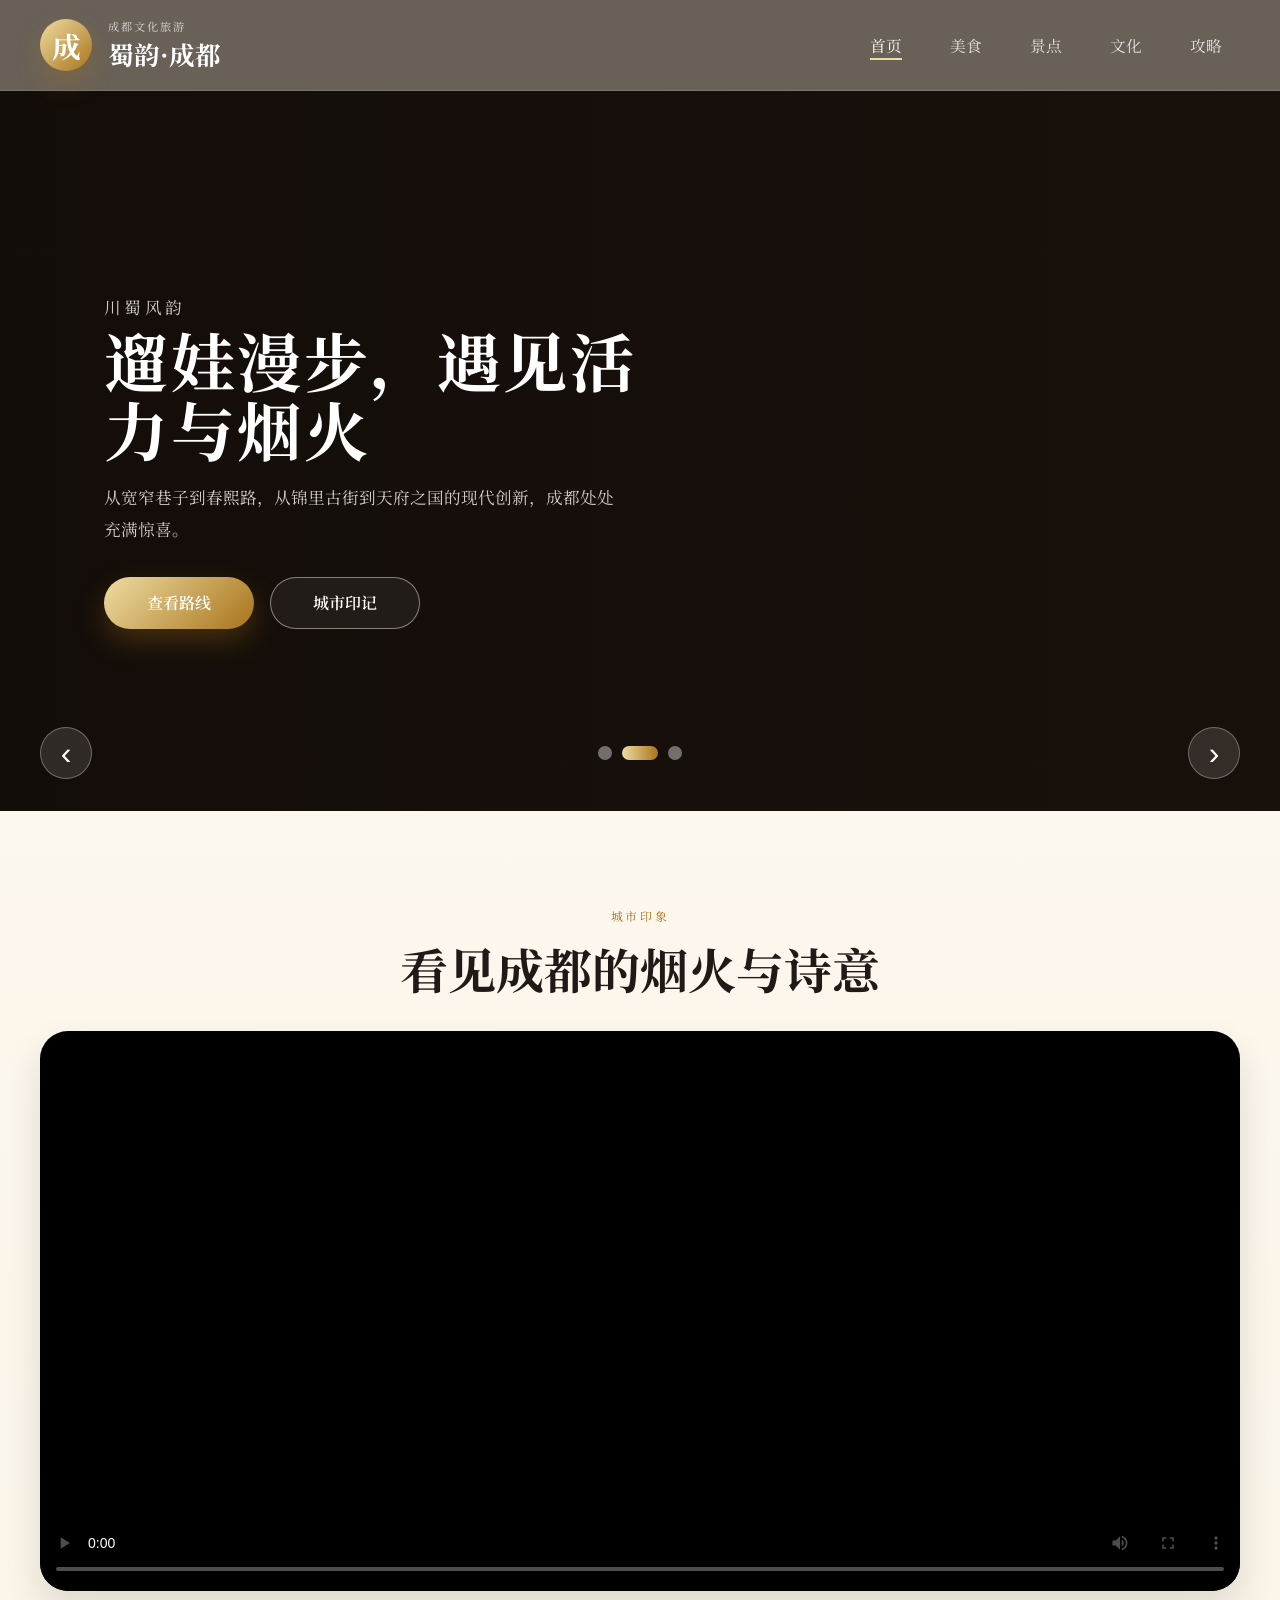
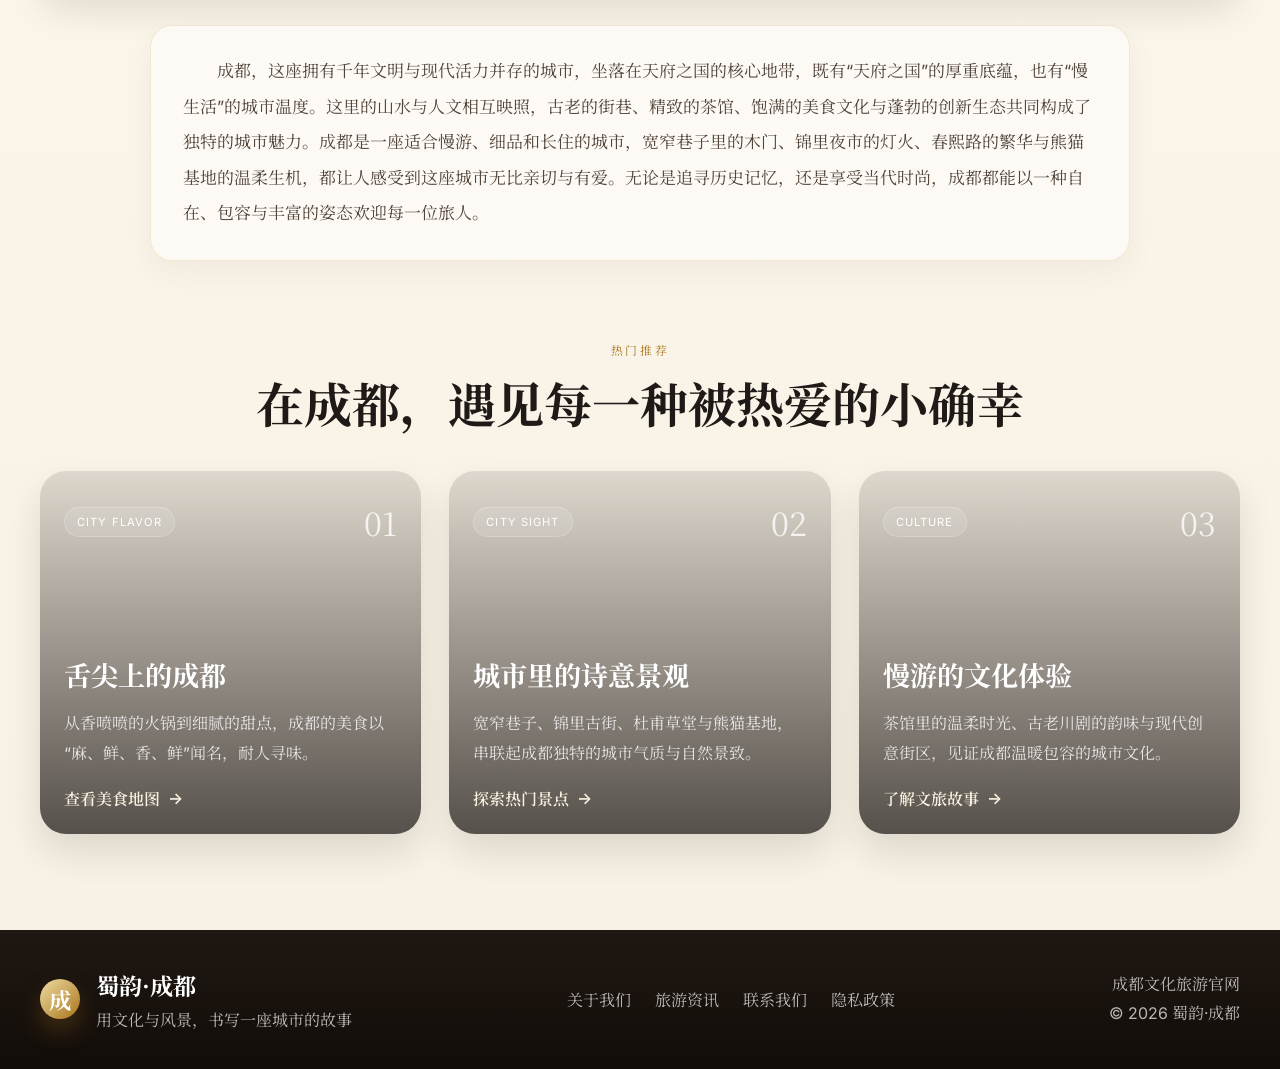
<file: index.html>
<!DOCTYPE html>
<html lang="zh-CN">
  <head>
    <meta charset="UTF-8" />
    <meta name="viewport" content="width=device-width, initial-scale=1.0" />
    <title>蜀韵·成都</title>
    <meta
      name="description"
      content="成都文化旅游宣传网站首页，展示成都的美食、景点、文化和旅游攻略。"
    />
    <link rel="preconnect" href="https://fonts.googleapis.com" />
    <link rel="preconnect" href="https://fonts.gstatic.com" crossorigin />
    <link
      href="https://fonts.googleapis.com/css2?family=Inter:wght@400;500;600;700;800&family=Noto+Serif+SC:wght@400;500;600;700&display=swap"
      rel="stylesheet"
    />
    <link rel="stylesheet" href="styles.css" />
  </head>
  <body>
    <!-- 网站顶部：包含品牌区与导航区 -->
    <header class="site-header">
      <div class="container header-inner">
        <!-- 品牌标识：logo 与标题 -->
        <div class="brand" aria-label="成都文化旅游品牌">
          <div class="brand-logo" aria-hidden="true">成</div>
          <div class="brand-text">
            <span class="brand-subtitle">成都文化旅游</span>
            <h1>蜀韵·成都</h1>
          </div>
        </div>

        <!-- 主导航：设置首页高亮 -->
        <nav class="main-nav" aria-label="主导航">
          <a class="active" href="#">首页</a>
          <a href="#">美食</a>
          <a href="#">景点</a>
          <a href="#">文化</a>
          <a href="#">攻略</a>
        </nav>
      </div>
    </header>

    <main>
      <!-- Banner 区：采用轮播图形式，至少三张图 -->
      <section class="hero" aria-label="成都旅游轮播图">
        <div class="slider">
          <article class="slide active" aria-label="轮播图 1">
            <div class="slide-content">
              <p class="eyebrow">慢生活 · 成都</p>
              <h2>一座有温度的城市，等你细细品味</h2>
              <p>
                茶香四溢、街巷悠长、灯火温柔，成都在岁月里沉淀出属于自己的城市灵魂。
              </p>
              <div class="cta-group">
                <a href="#" class="primary-btn">立即出发</a>
                <a href="#" class="secondary-btn">探索更多</a>
              </div>
            </div>
          </article>

          <article class="slide" aria-label="轮播图 2">
            <div class="slide-content">
              <p class="eyebrow">川蜀风韵</p>
              <h2>遛娃漫步，遇见活力与烟火</h2>
              <p>
                从宽窄巷子到春熙路，从锦里古街到天府之国的现代创新，成都处处充满惊喜。
              </p>
              <div class="cta-group">
                <a href="#" class="primary-btn">查看路线</a>
                <a href="#" class="secondary-btn">城市印记</a>
              </div>
            </div>
          </article>

          <article class="slide" aria-label="轮播图 3">
            <div class="slide-content">
              <p class="eyebrow">美食城市</p>
              <h2>一口串串香，半城故事在夜色里发光</h2>
              <p>
                宽窄巷子灯火、火锅热气、甜点细腻，成都的味道，让每一天都想再多停留一会儿。
              </p>
              <div class="cta-group">
                <a href="#" class="primary-btn">品味成都</a>
                <a href="#" class="secondary-btn">夜游推荐</a>
              </div>
            </div>
          </article>
        </div>

        <div class="slider-controls container">
          <button class="slider-btn prev" type="button" aria-label="上一张">‹</button>
          <div class="slider-dots" aria-label="轮播指示器">
            <span class="dot active" data-index="0"></span>
            <span class="dot" data-index="1"></span>
            <span class="dot" data-index="2"></span>
          </div>
          <button class="slider-btn next" type="button" aria-label="下一张">›</button>
        </div>
      </section>

      <!-- 视频展示区 -->
      <section class="video-section container" aria-label="成都宣传视频">
        <div class="section-heading">
          <p class="label">城市印象</p>
          <h3>看见成都的烟火与诗意</h3>
        </div>

        <div class="video-card">
          <video controls preload="metadata" poster="https://images.unsplash.com/photo-1514565131-fce0801e5785?auto=format&fit=crop&w=1200&q=80">
            <source src="cd1.mp4" type="video/mp4" />
            您的浏览器不支持 video 标签。
          </video>
        </div>

        <!-- 成都介绍文案：约 300 字 -->
        <div class="intro-copy">
          <p>
            成都，这座拥有千年文明与现代活力并存的城市，坐落在天府之国的核心地带，既有“天府之国”的厚重底蕴，也有“慢生活”的城市温度。这里的山水与人文相互映照，古老的街巷、精致的茶馆、饱满的美食文化与蓬勃的创新生态共同构成了独特的城市魅力。成都是一座适合慢游、细品和长住的城市，宽窄巷子里的木门、锦里夜市的灯火、春熙路的繁华与熊猫基地的温柔生机，都让人感受到这座城市无比亲切与有爱。无论是追寻历史记忆，还是享受当代时尚，成都都能以一种自在、包容与丰富的姿态欢迎每一位旅人。
          </p>
        </div>
      </section>

      <!-- 补充版块：热门推荐与城市亮点 -->
      <section class="highlights-section" aria-label="成都热门推荐">
        <div class="container">
          <div class="section-heading">
            <p class="label">热门推荐</p>
            <h3>在成都，遇见每一种被热爱的小确幸</h3>
          </div>

          <div class="feature-grid">
            <article class="feature-card card-food">
              <div class="card-top">
                <span class="tag">CITY FLAVOR</span>
                <span class="number">01</span>
              </div>
              <h4>舌尖上的成都</h4>
              <p>
                从香喷喷的火锅到细腻的甜点，成都的美食以“麻、鲜、香、鲜”闻名，耐人寻味。
              </p>
              <a href="#">查看美食地图</a>
            </article>

            <article class="feature-card card-sight">
              <div class="card-top">
                <span class="tag">CITY SIGHT</span>
                <span class="number">02</span>
              </div>
              <h4>城市里的诗意景观</h4>
              <p>
                宽窄巷子、锦里古街、杜甫草堂与熊猫基地，串联起成都独特的城市气质与自然景致。
              </p>
              <a href="#">探索热门景点</a>
            </article>

            <article class="feature-card card-culture">
              <div class="card-top">
                <span class="tag">CULTURE</span>
                <span class="number">03</span>
              </div>
              <h4>慢游的文化体验</h4>
              <p>
                茶馆里的温柔时光、古老川剧的韵味与现代创意街区，见证成都温暖包容的城市文化。
              </p>
              <a href="#">了解文旅故事</a>
            </article>
          </div>
        </div>
      </section>
    </main>

    <!-- 页脚区域 -->
    <footer class="site-footer">
      <div class="container footer-inner">
        <div class="footer-brand">
          <div class="brand-logo small">成</div>
          <div>
            <h4>蜀韵·成都</h4>
            <p>用文化与风景，书写一座城市的故事</p>
          </div>
        </div>

        <div class="footer-links">
          <a href="#">关于我们</a>
          <a href="#">旅游资讯</a>
          <a href="#">联系我们</a>
          <a href="#">隐私政策</a>
        </div>

        <div class="footer-meta">
          <p>成都文化旅游官网</p>
          <p>© 2026 蜀韵·成都</p>
        </div>
      </div>
    </footer>

    <script src="script.js"></script>
  </body>
</html>
</file>
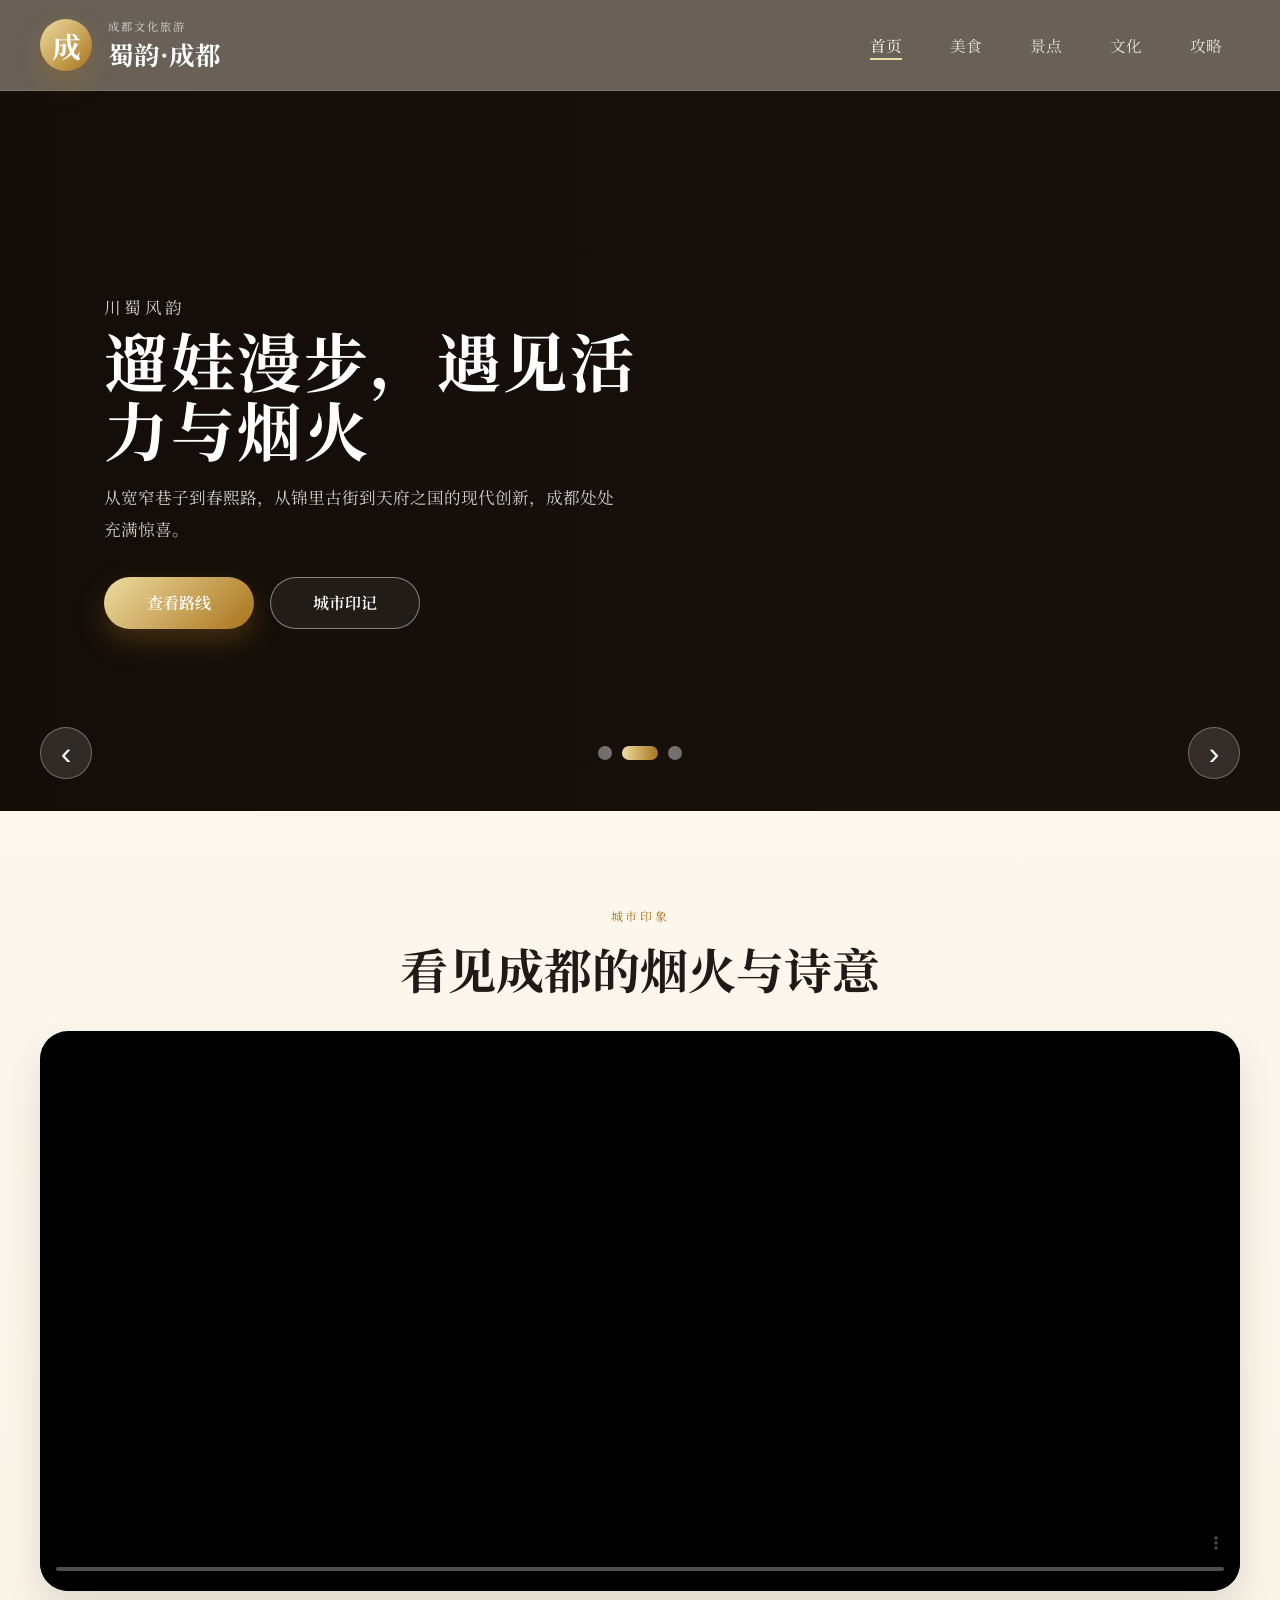
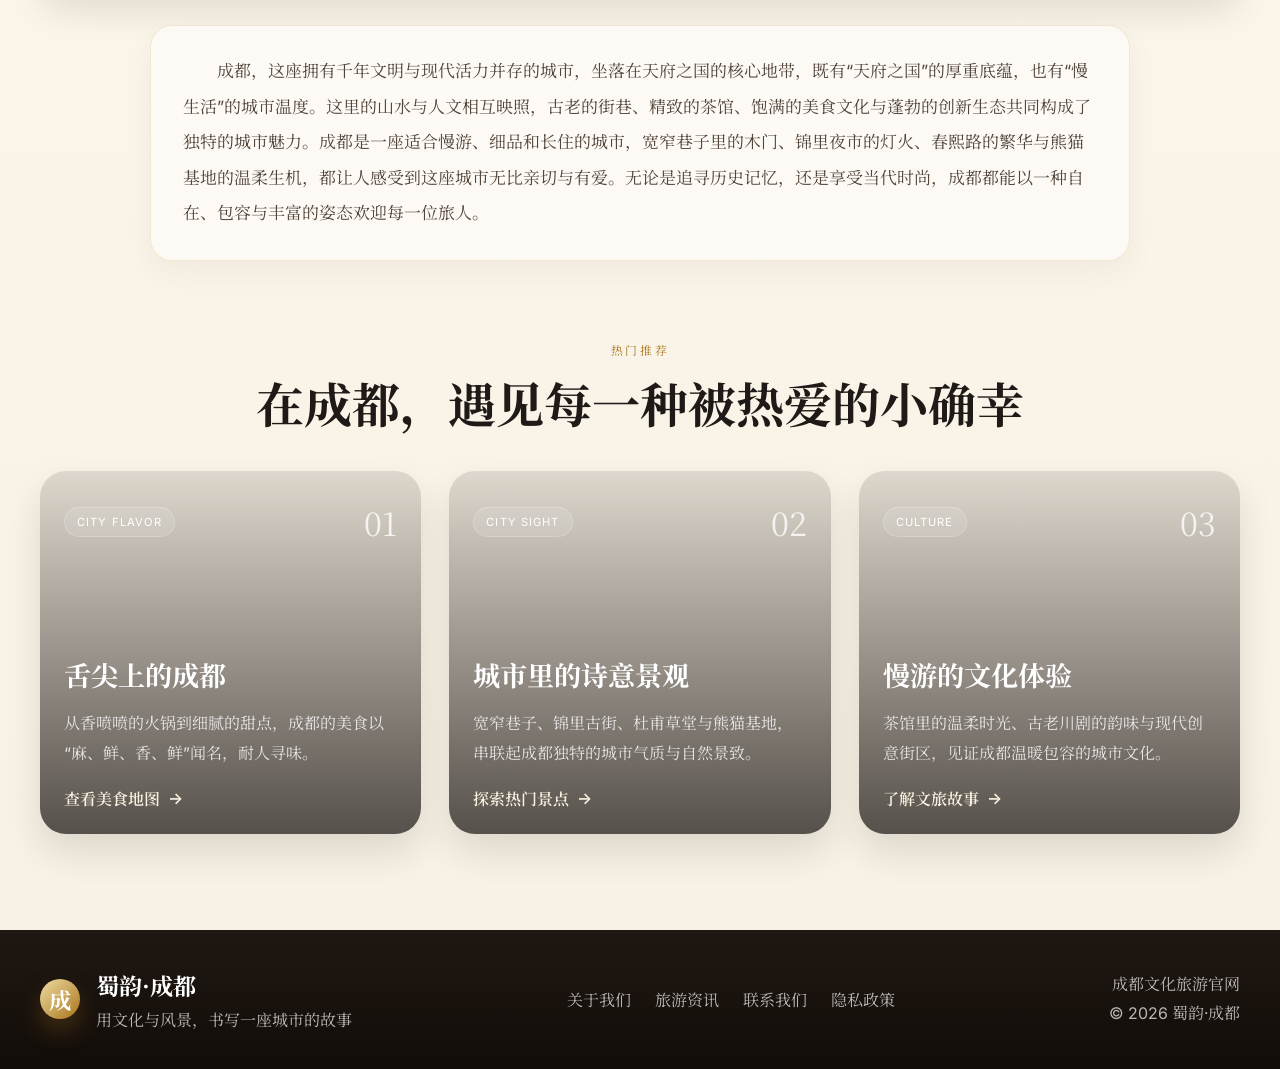
<file: docs/index.html>
<!DOCTYPE html>
<html lang="zh-CN">
  <head>
    <meta charset="UTF-8" />
    <meta name="viewport" content="width=device-width, initial-scale=1.0" />
    <title>蜀韵·成都</title>
    <meta
      name="description"
      content="成都文化旅游宣传网站首页，展示成都的美食、景点、文化和旅游攻略。"
    />
    <link rel="preconnect" href="https://fonts.googleapis.com" />
    <link rel="preconnect" href="https://fonts.gstatic.com" crossorigin />
    <link
      href="https://fonts.googleapis.com/css2?family=Inter:wght@400;500;600;700;800&family=Noto+Serif+SC:wght@400;500;600;700&display=swap"
      rel="stylesheet"
    />
    <link rel="stylesheet" href="styles.css" />
  </head>
  <body>
    <!-- 网站顶部：包含品牌区与导航区 -->
    <header class="site-header">
      <div class="container header-inner">
        <!-- 品牌标识：logo 与标题 -->
        <div class="brand" aria-label="成都文化旅游品牌">
          <div class="brand-logo" aria-hidden="true">成</div>
          <div class="brand-text">
            <span class="brand-subtitle">成都文化旅游</span>
            <h1>蜀韵·成都</h1>
          </div>
        </div>

        <!-- 主导航：设置首页高亮 -->
        <nav class="main-nav" aria-label="主导航">
          <a class="active" href="#">首页</a>
          <a href="#">美食</a>
          <a href="#">景点</a>
          <a href="#">文化</a>
          <a href="#">攻略</a>
        </nav>
      </div>
    </header>

    <main>
      <!-- Banner 区：采用轮播图形式，至少三张图 -->
      <section class="hero" aria-label="成都旅游轮播图">
        <div class="slider">
          <article class="slide active" aria-label="轮播图 1">
            <div class="slide-content">
              <p class="eyebrow">慢生活 · 成都</p>
              <h2>一座有温度的城市，等你细细品味</h2>
              <p>
                茶香四溢、街巷悠长、灯火温柔，成都在岁月里沉淀出属于自己的城市灵魂。
              </p>
              <div class="cta-group">
                <a href="#" class="primary-btn">立即出发</a>
                <a href="#" class="secondary-btn">探索更多</a>
              </div>
            </div>
          </article>

          <article class="slide" aria-label="轮播图 2">
            <div class="slide-content">
              <p class="eyebrow">川蜀风韵</p>
              <h2>遛娃漫步，遇见活力与烟火</h2>
              <p>
                从宽窄巷子到春熙路，从锦里古街到天府之国的现代创新，成都处处充满惊喜。
              </p>
              <div class="cta-group">
                <a href="#" class="primary-btn">查看路线</a>
                <a href="#" class="secondary-btn">城市印记</a>
              </div>
            </div>
          </article>

          <article class="slide" aria-label="轮播图 3">
            <div class="slide-content">
              <p class="eyebrow">美食城市</p>
              <h2>一口串串香，半城故事在夜色里发光</h2>
              <p>
                宽窄巷子灯火、火锅热气、甜点细腻，成都的味道，让每一天都想再多停留一会儿。
              </p>
              <div class="cta-group">
                <a href="#" class="primary-btn">品味成都</a>
                <a href="#" class="secondary-btn">夜游推荐</a>
              </div>
            </div>
          </article>
        </div>

        <div class="slider-controls container">
          <button class="slider-btn prev" type="button" aria-label="上一张">‹</button>
          <div class="slider-dots" aria-label="轮播指示器">
            <span class="dot active" data-index="0"></span>
            <span class="dot" data-index="1"></span>
            <span class="dot" data-index="2"></span>
          </div>
          <button class="slider-btn next" type="button" aria-label="下一张">›</button>
        </div>
      </section>

      <!-- 视频展示区 -->
      <section class="video-section container" aria-label="成都宣传视频">
        <div class="section-heading">
          <p class="label">城市印象</p>
          <h3>看见成都的烟火与诗意</h3>
        </div>

        <div class="video-card">
          <video controls preload="metadata" poster="https://images.unsplash.com/photo-1514565131-fce0801e5785?auto=format&fit=crop&w=1200&q=80">
            <source src="https://interactive-examples.mdn.mozilla.net/media/cc0-videos/flower.mp4" type="video/mp4" />
            您的浏览器不支持 video 标签。
          </video>
        </div>

        <!-- 成都介绍文案：约 300 字 -->
        <div class="intro-copy">
          <p>
            成都，这座拥有千年文明与现代活力并存的城市，坐落在天府之国的核心地带，既有“天府之国”的厚重底蕴，也有“慢生活”的城市温度。这里的山水与人文相互映照，古老的街巷、精致的茶馆、饱满的美食文化与蓬勃的创新生态共同构成了独特的城市魅力。成都是一座适合慢游、细品和长住的城市，宽窄巷子里的木门、锦里夜市的灯火、春熙路的繁华与熊猫基地的温柔生机，都让人感受到这座城市无比亲切与有爱。无论是追寻历史记忆，还是享受当代时尚，成都都能以一种自在、包容与丰富的姿态欢迎每一位旅人。
          </p>
        </div>
      </section>

      <!-- 补充版块：热门推荐与城市亮点 -->
      <section class="highlights-section" aria-label="成都热门推荐">
        <div class="container">
          <div class="section-heading">
            <p class="label">热门推荐</p>
            <h3>在成都，遇见每一种被热爱的小确幸</h3>
          </div>

          <div class="feature-grid">
            <article class="feature-card card-food">
              <div class="card-top">
                <span class="tag">CITY FLAVOR</span>
                <span class="number">01</span>
              </div>
              <h4>舌尖上的成都</h4>
              <p>
                从香喷喷的火锅到细腻的甜点，成都的美食以“麻、鲜、香、鲜”闻名，耐人寻味。
              </p>
              <a href="#">查看美食地图</a>
            </article>

            <article class="feature-card card-sight">
              <div class="card-top">
                <span class="tag">CITY SIGHT</span>
                <span class="number">02</span>
              </div>
              <h4>城市里的诗意景观</h4>
              <p>
                宽窄巷子、锦里古街、杜甫草堂与熊猫基地，串联起成都独特的城市气质与自然景致。
              </p>
              <a href="#">探索热门景点</a>
            </article>

            <article class="feature-card card-culture">
              <div class="card-top">
                <span class="tag">CULTURE</span>
                <span class="number">03</span>
              </div>
              <h4>慢游的文化体验</h4>
              <p>
                茶馆里的温柔时光、古老川剧的韵味与现代创意街区，见证成都温暖包容的城市文化。
              </p>
              <a href="#">了解文旅故事</a>
            </article>
          </div>
        </div>
      </section>
    </main>

    <!-- 页脚区域 -->
    <footer class="site-footer">
      <div class="container footer-inner">
        <div class="footer-brand">
          <div class="brand-logo small">成</div>
          <div>
            <h4>蜀韵·成都</h4>
            <p>用文化与风景，书写一座城市的故事</p>
          </div>
        </div>

        <div class="footer-links">
          <a href="#">关于我们</a>
          <a href="#">旅游资讯</a>
          <a href="#">联系我们</a>
          <a href="#">隐私政策</a>
        </div>

        <div class="footer-meta">
          <p>成都文化旅游官网</p>
          <p>© 2026 蜀韵·成都</p>
        </div>
      </div>
    </footer>

    <script src="script.js"></script>
  </body>
</html>
</file>
<file: styles.css>
/* 全站基础样式：采用暖金色调，整体呈现现代简约风 */
:root {
  --gold-100: #f8f1df;
  --gold-200: #eedca3;
  --gold-300: #dcbf6a;
  --gold-400: #c89d3c;
  --gold-500: #a8741a;
  --ink-900: #1f1a17;
  --ink-700: #52453a;
  --ink-500: #76675c;
  --white: #ffffff;
  --shadow-soft: 0 18px 36px rgba(29, 23, 15, 0.12);
}

* {
  box-sizing: border-box;
}

html {
  scroll-behavior: smooth;
}

body {
  margin: 0;
  font-family: "Inter", "Noto Serif SC", sans-serif;
  color: var(--ink-900);
  background: linear-gradient(180deg, #fffaf0 0%, #f7f1e5 100%);
}

a {
  text-decoration: none;
}

img,
video {
  max-width: 100%;
  display: block;
}

.container {
  width: min(1200px, calc(100% - 48px));
  margin: 0 auto;
}

/* 页头样式 */
.site-header {
  position: sticky;
  top: 0;
  z-index: 20;
  background: rgba(34, 24, 16, 0.68);
  backdrop-filter: blur(12px);
  border-bottom: 1px solid rgba(255, 255, 255, 0.12);
}

.header-inner {
  display: flex;
  align-items: center;
  justify-content: space-between;
  min-height: 90px;
}

.brand {
  display: flex;
  align-items: center;
  gap: 16px;
}

.brand-logo {
  display: grid;
  place-items: center;
  width: 52px;
  height: 52px;
  border-radius: 50%;
  background: linear-gradient(135deg, var(--gold-200), var(--gold-500));
  color: var(--white);
  font-family: "Noto Serif SC", serif;
  font-size: 1.8rem;
  font-weight: 700;
  box-shadow: 0 12px 24px rgba(168, 116, 26, 0.3);
}

.brand-logo.small {
  width: 40px;
  height: 40px;
  font-size: 1.4rem;
}

.brand-text {
  display: flex;
  flex-direction: column;
  gap: 2px;
}

.brand-subtitle {
  font-size: 0.7rem;
  letter-spacing: 0.18em;
  text-transform: uppercase;
  color: rgba(255, 255, 255, 0.75);
}

.brand-text h1 {
  margin: 0;
  font-family: "Noto Serif SC", serif;
  font-size: clamp(1.5rem, 2vw, 2.2rem);
  font-weight: 700;
  color: var(--white);
}

.main-nav {
  display: flex;
  align-items: center;
  gap: 12px;
}

.main-nav a {
  position: relative;
  padding: 12px 18px;
  color: rgba(255, 255, 255, 0.8);
  font-size: 0.98rem;
  transition: color 0.25s ease;
}

.main-nav a::after {
  content: "";
  position: absolute;
  left: 18px;
  right: 18px;
  bottom: 8px;
  height: 2px;
  background: var(--gold-200);
  transform: scaleX(0);
  transform-origin: center;
  transition: transform 0.25s ease;
}

.main-nav a:hover,
.main-nav a.active {
  color: var(--white);
}

.main-nav a:hover::after,
.main-nav a.active::after {
  transform: scaleX(1);
}

/* 轮播图样式 */
.hero {
  position: relative;
  overflow: hidden;
  background: #1a110b;
}

.slider {
  position: relative;
  height: 720px;
}

.slide {
  position: absolute;
  inset: 0;
  opacity: 0;
  visibility: hidden;
  transition: opacity 0.8s ease, visibility 0.8s ease;
  background-size: cover;
  background-position: center;
  display: flex;
  align-items: center;
  justify-content: flex-start;
}

.slide.active {
  opacity: 1;
  visibility: visible;
}

.slide:nth-child(1) {
  background-image: linear-gradient(90deg, rgba(17, 12, 9, 0.72), rgba(17, 12, 9, 0.25)),
    url("https://images.unsplash.com/photo-1501785888041-af3ef285b470?auto=format&fit=crop&w=1600&q=80");
}

.slide:nth-child(2) {
  background-image: linear-gradient(90deg, rgba(17, 12, 9, 0.72), rgba(17, 12, 9, 0.25)),
    url("https://images.unsplash.com/photo-1528127269322-539801943592?auto=format&fit=crop&w=1600&q=80");
}

.slide:nth-child(3) {
  background-image: linear-gradient(90deg, rgba(17, 12, 9, 0.72), rgba(17, 12, 9, 0.25)),
    url("https://images.unsplash.com/photo-1505761671935-60b3a7427bad?auto=format&fit=crop&w=1600&q=80");
}

.slide-content {
  width: min(580px, calc(100% - 80px));
  margin-left: max(24px, calc((100vw - 1200px) / 2 + 64px));
  color: var(--white);
}

.eyebrow {
  margin: 0 0 18px;
  font-size: 0.8rem;
  letter-spacing: 0.2em;
  text-transform: uppercase;
  color: var(--gold-200);
}

.slide-content h2 {
  margin: 0;
  font-family: "Noto Serif SC", serif;
  font-size: clamp(2.5rem, 5vw, 4.4rem);
  line-height: 1.08;
  letter-spacing: 0.04em;
}

.slide-content p {
  margin: 20px 0 0;
  max-width: 510px;
  font-size: 1.04rem;
  line-height: 1.9;
  color: rgba(255, 255, 255, 0.8);
}

.cta-group {
  display: flex;
  flex-wrap: wrap;
  gap: 16px;
  margin-top: 30px;
}

.primary-btn,
.secondary-btn {
  display: inline-flex;
  align-items: center;
  justify-content: center;
  min-width: 150px;
  height: 52px;
  border-radius: 999px;
  font-weight: 600;
  transition: transform 0.2s ease, box-shadow 0.2s ease;
}

.primary-btn {
  background: linear-gradient(135deg, var(--gold-200), var(--gold-500));
  color: var(--white);
  box-shadow: 0 12px 28px rgba(168, 116, 26, 0.32);
}

.secondary-btn {
  border: 1px solid rgba(255, 255, 255, 0.45);
  color: var(--white);
  background: rgba(255, 255, 255, 0.06);
}

.primary-btn:hover,
.secondary-btn:hover {
  transform: translateY(-2px);
}

.slider-controls {
  position: absolute;
  left: 50%;
  bottom: 32px;
  transform: translateX(-50%);
  display: flex;
  align-items: center;
  justify-content: space-between;
  width: min(1200px, calc(100% - 48px));
  z-index: 5;
}

.slider-btn {
  width: 52px;
  height: 52px;
  border: 1px solid rgba(255, 255, 255, 0.3);
  border-radius: 50%;
  background: rgba(255, 255, 255, 0.12);
  color: var(--white);
  font-size: 2rem;
  line-height: 1;
  cursor: pointer;
}

.slider-dots {
  display: flex;
  align-items: center;
  gap: 10px;
}

.dot {
  display: inline-block;
  width: 14px;
  height: 14px;
  border-radius: 50%;
  background: rgba(255, 255, 255, 0.4);
  cursor: pointer;
  transition: all 0.25s ease;
}

.dot.active {
  width: 36px;
  border-radius: 999px;
  background: linear-gradient(90deg, var(--gold-200), var(--gold-500));
}

/* 视频与文案区域 */
.video-section {
  padding: 96px 0 80px;
}

.section-heading {
  margin-bottom: 28px;
  text-align: center;
}

.label {
  margin: 0 0 10px;
  font-size: 0.74rem;
  letter-spacing: 0.22em;
  text-transform: uppercase;
  color: var(--gold-500);
}

.section-heading h3 {
  margin: 0;
  font-family: "Noto Serif SC", serif;
  font-size: clamp(2rem, 4vw, 3rem);
  color: var(--ink-900);
}

.video-card {
  overflow: hidden;
  border-radius: 28px;
  box-shadow: var(--shadow-soft);
  background: #000;
}

.video-card video {
  width: 100%;
  height: 560px;
  object-fit: cover;
}

.intro-copy {
  max-width: 980px;
  margin: 34px auto 0;
  padding: 28px 32px;
  background: rgba(255, 255, 255, 0.58);
  border: 1px solid rgba(200, 157, 60, 0.2);
  border-radius: 22px;
  box-shadow: 0 12px 30px rgba(69, 50, 32, 0.05);
}

.intro-copy p {
  margin: 0;
  font-size: 1.06rem;
  line-height: 2.1;
  color: var(--ink-700);
  text-indent: 2em;
}

/* 热门推荐模块 */
.highlights-section {
  padding: 0 0 96px;
}

.feature-grid {
  display: grid;
  grid-template-columns: repeat(3, minmax(0, 1fr));
  gap: 28px;
  margin-top: 34px;
}

.feature-card {
  position: relative;
  overflow: hidden;
  min-height: 360px;
  padding: 28px 24px 24px;
  border-radius: 26px;
  background-size: cover;
  background-position: center;
  box-shadow: var(--shadow-soft);
  color: var(--white);
}

.feature-card::before {
  content: "";
  position: absolute;
  inset: 0;
  background: linear-gradient(180deg, rgba(18, 12, 9, 0.12), rgba(18, 12, 9, 0.7));
}

.feature-card > * {
  position: relative;
  z-index: 1;
}

.card-food {
  background-image: url("https://images.unsplash.com/photo-1544025162-d76694265947?auto=format&fit=crop&w=900&q=80");
}

.card-sight {
  background-image: url("https://images.unsplash.com/photo-1521295121783-8a321d551ad2?auto=format&fit=crop&w=900&q=80");
}

.card-culture {
  background-image: url("https://images.unsplash.com/photo-1501785888041-af3ef285b470?auto=format&fit=crop&w=900&q=80");
}

.card-top {
  display: flex;
  justify-content: space-between;
  align-items: center;
  margin-bottom: 110px;
}

.tag {
  display: inline-flex;
  align-items: center;
  padding: 7px 12px;
  border-radius: 999px;
  font-size: 0.7rem;
  letter-spacing: 0.1em;
  background: rgba(255, 255, 255, 0.12);
  border: 1px solid rgba(255, 255, 255, 0.2);
}

.number {
  font-family: "Noto Serif SC", serif;
  font-size: 2rem;
  color: rgba(255, 255, 255, 0.8);
}

.feature-card h4 {
  margin: 0 0 14px;
  font-family: "Noto Serif SC", serif;
  font-size: clamp(1.7rem, 2vw, 2.2rem);
}

.feature-card p {
  margin: 0 0 18px;
  color: rgba(255, 255, 255, 0.82);
  line-height: 1.9;
}

.feature-card a {
  display: inline-flex;
  align-items: center;
  color: var(--gold-100);
  font-weight: 600;
}

.feature-card a::after {
  content: "→";
  margin-left: 8px;
}

/* 页脚样式 */
.site-footer {
  background: linear-gradient(180deg, #1f1712, #120d09);
  color: rgba(255, 255, 255, 0.82);
}

.footer-inner {
  display: flex;
  align-items: center;
  justify-content: space-between;
  gap: 20px;
  padding: 38px 0;
}

.footer-brand {
  display: flex;
  align-items: center;
  gap: 16px;
}

.footer-brand h4 {
  margin: 0 0 6px;
  font-family: "Noto Serif SC", serif;
  font-size: 1.45rem;
  color: var(--white);
}

.footer-brand p {
  margin: 0;
  color: rgba(255, 255, 255, 0.7);
}

.footer-links {
  display: flex;
  align-items: center;
  gap: 24px;
}

.footer-links a,
.footer-meta p {
  color: rgba(255, 255, 255, 0.7);
}

.footer-meta {
  text-align: right;
}

.footer-meta p {
  margin: 0;
  line-height: 1.8;
}

/* 响应式布局 */
@media (max-width: 860px) {
  .header-inner {
    flex-direction: column;
    justify-content: center;
    min-height: 120px;
    padding: 16px 0;
  }

  .main-nav {
    flex-wrap: wrap;
    justify-content: center;
  }

  .slider {
    height: 620px;
  }

  .slide-content {
    margin-left: 32px;
    width: min(470px, calc(100% - 48px));
  }

  .video-card video {
    height: 420px;
  }

  .feature-grid {
    grid-template-columns: 1fr;
  }

  .footer-inner {
    flex-direction: column;
    text-align: center;
  }

  .footer-meta {
    text-align: center;
  }
}

@media (max-width: 560px) {
  .slider {
    height: 520px;
  }

  .slide-content h2 {
    font-size: 2.2rem;
  }

  .brand-subtitle {
    letter-spacing: 0.12em;
  }

  .main-nav {
    gap: 4px;
  }

  .main-nav a {
    padding: 8px 12px;
    font-size: 0.86rem;
  }

  .cta-group {
    flex-direction: column;
    align-items: flex-start;
  }

  .primary-btn,
  .secondary-btn {
    width: 100%;
  }

  .video-card video {
    height: 320px;
  }
}
</file>
<file: docs/styles.css>
/* 全站基础样式：采用暖金色调，整体呈现现代简约风 */
:root {
  --gold-100: #f8f1df;
  --gold-200: #eedca3;
  --gold-300: #dcbf6a;
  --gold-400: #c89d3c;
  --gold-500: #a8741a;
  --ink-900: #1f1a17;
  --ink-700: #52453a;
  --ink-500: #76675c;
  --white: #ffffff;
  --shadow-soft: 0 18px 36px rgba(29, 23, 15, 0.12);
}

* {
  box-sizing: border-box;
}

html {
  scroll-behavior: smooth;
}

body {
  margin: 0;
  font-family: "Inter", "Noto Serif SC", sans-serif;
  color: var(--ink-900);
  background: linear-gradient(180deg, #fffaf0 0%, #f7f1e5 100%);
}

a {
  text-decoration: none;
}

img,
video {
  max-width: 100%;
  display: block;
}

.container {
  width: min(1200px, calc(100% - 48px));
  margin: 0 auto;
}

/* 页头样式 */
.site-header {
  position: sticky;
  top: 0;
  z-index: 20;
  background: rgba(34, 24, 16, 0.68);
  backdrop-filter: blur(12px);
  border-bottom: 1px solid rgba(255, 255, 255, 0.12);
}

.header-inner {
  display: flex;
  align-items: center;
  justify-content: space-between;
  min-height: 90px;
}

.brand {
  display: flex;
  align-items: center;
  gap: 16px;
}

.brand-logo {
  display: grid;
  place-items: center;
  width: 52px;
  height: 52px;
  border-radius: 50%;
  background: linear-gradient(135deg, var(--gold-200), var(--gold-500));
  color: var(--white);
  font-family: "Noto Serif SC", serif;
  font-size: 1.8rem;
  font-weight: 700;
  box-shadow: 0 12px 24px rgba(168, 116, 26, 0.3);
}

.brand-logo.small {
  width: 40px;
  height: 40px;
  font-size: 1.4rem;
}

.brand-text {
  display: flex;
  flex-direction: column;
  gap: 2px;
}

.brand-subtitle {
  font-size: 0.7rem;
  letter-spacing: 0.18em;
  text-transform: uppercase;
  color: rgba(255, 255, 255, 0.75);
}

.brand-text h1 {
  margin: 0;
  font-family: "Noto Serif SC", serif;
  font-size: clamp(1.5rem, 2vw, 2.2rem);
  font-weight: 700;
  color: var(--white);
}

.main-nav {
  display: flex;
  align-items: center;
  gap: 12px;
}

.main-nav a {
  position: relative;
  padding: 12px 18px;
  color: rgba(255, 255, 255, 0.8);
  font-size: 0.98rem;
  transition: color 0.25s ease;
}

.main-nav a::after {
  content: "";
  position: absolute;
  left: 18px;
  right: 18px;
  bottom: 8px;
  height: 2px;
  background: var(--gold-200);
  transform: scaleX(0);
  transform-origin: center;
  transition: transform 0.25s ease;
}

.main-nav a:hover,
.main-nav a.active {
  color: var(--white);
}

.main-nav a:hover::after,
.main-nav a.active::after {
  transform: scaleX(1);
}

/* 轮播图样式 */
.hero {
  position: relative;
  overflow: hidden;
  background: #1a110b;
}

.slider {
  position: relative;
  height: 720px;
}

.slide {
  position: absolute;
  inset: 0;
  opacity: 0;
  visibility: hidden;
  transition: opacity 0.8s ease, visibility 0.8s ease;
  background-size: cover;
  background-position: center;
  display: flex;
  align-items: center;
  justify-content: flex-start;
}

.slide.active {
  opacity: 1;
  visibility: visible;
}

.slide:nth-child(1) {
  background-image: linear-gradient(90deg, rgba(17, 12, 9, 0.72), rgba(17, 12, 9, 0.25)),
    url("https://images.unsplash.com/photo-1501785888041-af3ef285b470?auto=format&fit=crop&w=1600&q=80");
}

.slide:nth-child(2) {
  background-image: linear-gradient(90deg, rgba(17, 12, 9, 0.72), rgba(17, 12, 9, 0.25)),
    url("https://images.unsplash.com/photo-1528127269322-539801943592?auto=format&fit=crop&w=1600&q=80");
}

.slide:nth-child(3) {
  background-image: linear-gradient(90deg, rgba(17, 12, 9, 0.72), rgba(17, 12, 9, 0.25)),
    url("https://images.unsplash.com/photo-1505761671935-60b3a7427bad?auto=format&fit=crop&w=1600&q=80");
}

.slide-content {
  width: min(580px, calc(100% - 80px));
  margin-left: max(24px, calc((100vw - 1200px) / 2 + 64px));
  color: var(--white);
}

.eyebrow {
  margin: 0 0 18px;
  font-size: 0.8rem;
  letter-spacing: 0.2em;
  text-transform: uppercase;
  color: var(--gold-200);
}

.slide-content h2 {
  margin: 0;
  font-family: "Noto Serif SC", serif;
  font-size: clamp(2.5rem, 5vw, 4.4rem);
  line-height: 1.08;
  letter-spacing: 0.04em;
}

.slide-content p {
  margin: 20px 0 0;
  max-width: 510px;
  font-size: 1.04rem;
  line-height: 1.9;
  color: rgba(255, 255, 255, 0.8);
}

.cta-group {
  display: flex;
  flex-wrap: wrap;
  gap: 16px;
  margin-top: 30px;
}

.primary-btn,
.secondary-btn {
  display: inline-flex;
  align-items: center;
  justify-content: center;
  min-width: 150px;
  height: 52px;
  border-radius: 999px;
  font-weight: 600;
  transition: transform 0.2s ease, box-shadow 0.2s ease;
}

.primary-btn {
  background: linear-gradient(135deg, var(--gold-200), var(--gold-500));
  color: var(--white);
  box-shadow: 0 12px 28px rgba(168, 116, 26, 0.32);
}

.secondary-btn {
  border: 1px solid rgba(255, 255, 255, 0.45);
  color: var(--white);
  background: rgba(255, 255, 255, 0.06);
}

.primary-btn:hover,
.secondary-btn:hover {
  transform: translateY(-2px);
}

.slider-controls {
  position: absolute;
  left: 50%;
  bottom: 32px;
  transform: translateX(-50%);
  display: flex;
  align-items: center;
  justify-content: space-between;
  width: min(1200px, calc(100% - 48px));
  z-index: 5;
}

.slider-btn {
  width: 52px;
  height: 52px;
  border: 1px solid rgba(255, 255, 255, 0.3);
  border-radius: 50%;
  background: rgba(255, 255, 255, 0.12);
  color: var(--white);
  font-size: 2rem;
  line-height: 1;
  cursor: pointer;
}

.slider-dots {
  display: flex;
  align-items: center;
  gap: 10px;
}

.dot {
  display: inline-block;
  width: 14px;
  height: 14px;
  border-radius: 50%;
  background: rgba(255, 255, 255, 0.4);
  cursor: pointer;
  transition: all 0.25s ease;
}

.dot.active {
  width: 36px;
  border-radius: 999px;
  background: linear-gradient(90deg, var(--gold-200), var(--gold-500));
}

/* 视频与文案区域 */
.video-section {
  padding: 96px 0 80px;
}

.section-heading {
  margin-bottom: 28px;
  text-align: center;
}

.label {
  margin: 0 0 10px;
  font-size: 0.74rem;
  letter-spacing: 0.22em;
  text-transform: uppercase;
  color: var(--gold-500);
}

.section-heading h3 {
  margin: 0;
  font-family: "Noto Serif SC", serif;
  font-size: clamp(2rem, 4vw, 3rem);
  color: var(--ink-900);
}

.video-card {
  overflow: hidden;
  border-radius: 28px;
  box-shadow: var(--shadow-soft);
  background: #000;
}

.video-card video {
  width: 100%;
  height: 560px;
  object-fit: cover;
}

.intro-copy {
  max-width: 980px;
  margin: 34px auto 0;
  padding: 28px 32px;
  background: rgba(255, 255, 255, 0.58);
  border: 1px solid rgba(200, 157, 60, 0.2);
  border-radius: 22px;
  box-shadow: 0 12px 30px rgba(69, 50, 32, 0.05);
}

.intro-copy p {
  margin: 0;
  font-size: 1.06rem;
  line-height: 2.1;
  color: var(--ink-700);
  text-indent: 2em;
}

/* 热门推荐模块 */
.highlights-section {
  padding: 0 0 96px;
}

.feature-grid {
  display: grid;
  grid-template-columns: repeat(3, minmax(0, 1fr));
  gap: 28px;
  margin-top: 34px;
}

.feature-card {
  position: relative;
  overflow: hidden;
  min-height: 360px;
  padding: 28px 24px 24px;
  border-radius: 26px;
  background-size: cover;
  background-position: center;
  box-shadow: var(--shadow-soft);
  color: var(--white);
}

.feature-card::before {
  content: "";
  position: absolute;
  inset: 0;
  background: linear-gradient(180deg, rgba(18, 12, 9, 0.12), rgba(18, 12, 9, 0.7));
}

.feature-card > * {
  position: relative;
  z-index: 1;
}

.card-food {
  background-image: url("https://images.unsplash.com/photo-1544025162-d76694265947?auto=format&fit=crop&w=900&q=80");
}

.card-sight {
  background-image: url("https://images.unsplash.com/photo-1521295121783-8a321d551ad2?auto=format&fit=crop&w=900&q=80");
}

.card-culture {
  background-image: url("https://images.unsplash.com/photo-1501785888041-af3ef285b470?auto=format&fit=crop&w=900&q=80");
}

.card-top {
  display: flex;
  justify-content: space-between;
  align-items: center;
  margin-bottom: 110px;
}

.tag {
  display: inline-flex;
  align-items: center;
  padding: 7px 12px;
  border-radius: 999px;
  font-size: 0.7rem;
  letter-spacing: 0.1em;
  background: rgba(255, 255, 255, 0.12);
  border: 1px solid rgba(255, 255, 255, 0.2);
}

.number {
  font-family: "Noto Serif SC", serif;
  font-size: 2rem;
  color: rgba(255, 255, 255, 0.8);
}

.feature-card h4 {
  margin: 0 0 14px;
  font-family: "Noto Serif SC", serif;
  font-size: clamp(1.7rem, 2vw, 2.2rem);
}

.feature-card p {
  margin: 0 0 18px;
  color: rgba(255, 255, 255, 0.82);
  line-height: 1.9;
}

.feature-card a {
  display: inline-flex;
  align-items: center;
  color: var(--gold-100);
  font-weight: 600;
}

.feature-card a::after {
  content: "→";
  margin-left: 8px;
}

/* 页脚样式 */
.site-footer {
  background: linear-gradient(180deg, #1f1712, #120d09);
  color: rgba(255, 255, 255, 0.82);
}

.footer-inner {
  display: flex;
  align-items: center;
  justify-content: space-between;
  gap: 20px;
  padding: 38px 0;
}

.footer-brand {
  display: flex;
  align-items: center;
  gap: 16px;
}

.footer-brand h4 {
  margin: 0 0 6px;
  font-family: "Noto Serif SC", serif;
  font-size: 1.45rem;
  color: var(--white);
}

.footer-brand p {
  margin: 0;
  color: rgba(255, 255, 255, 0.7);
}

.footer-links {
  display: flex;
  align-items: center;
  gap: 24px;
}

.footer-links a,
.footer-meta p {
  color: rgba(255, 255, 255, 0.7);
}

.footer-meta {
  text-align: right;
}

.footer-meta p {
  margin: 0;
  line-height: 1.8;
}

/* 响应式布局 */
@media (max-width: 860px) {
  .header-inner {
    flex-direction: column;
    justify-content: center;
    min-height: 120px;
    padding: 16px 0;
  }

  .main-nav {
    flex-wrap: wrap;
    justify-content: center;
  }

  .slider {
    height: 620px;
  }

  .slide-content {
    margin-left: 32px;
    width: min(470px, calc(100% - 48px));
  }

  .video-card video {
    height: 420px;
  }

  .feature-grid {
    grid-template-columns: 1fr;
  }

  .footer-inner {
    flex-direction: column;
    text-align: center;
  }

  .footer-meta {
    text-align: center;
  }
}

@media (max-width: 560px) {
  .slider {
    height: 520px;
  }

  .slide-content h2 {
    font-size: 2.2rem;
  }

  .brand-subtitle {
    letter-spacing: 0.12em;
  }

  .main-nav {
    gap: 4px;
  }

  .main-nav a {
    padding: 8px 12px;
    font-size: 0.86rem;
  }

  .cta-group {
    flex-direction: column;
    align-items: flex-start;
  }

  .primary-btn,
  .secondary-btn {
    width: 100%;
  }

  .video-card video {
    height: 320px;
  }
}
</file>
